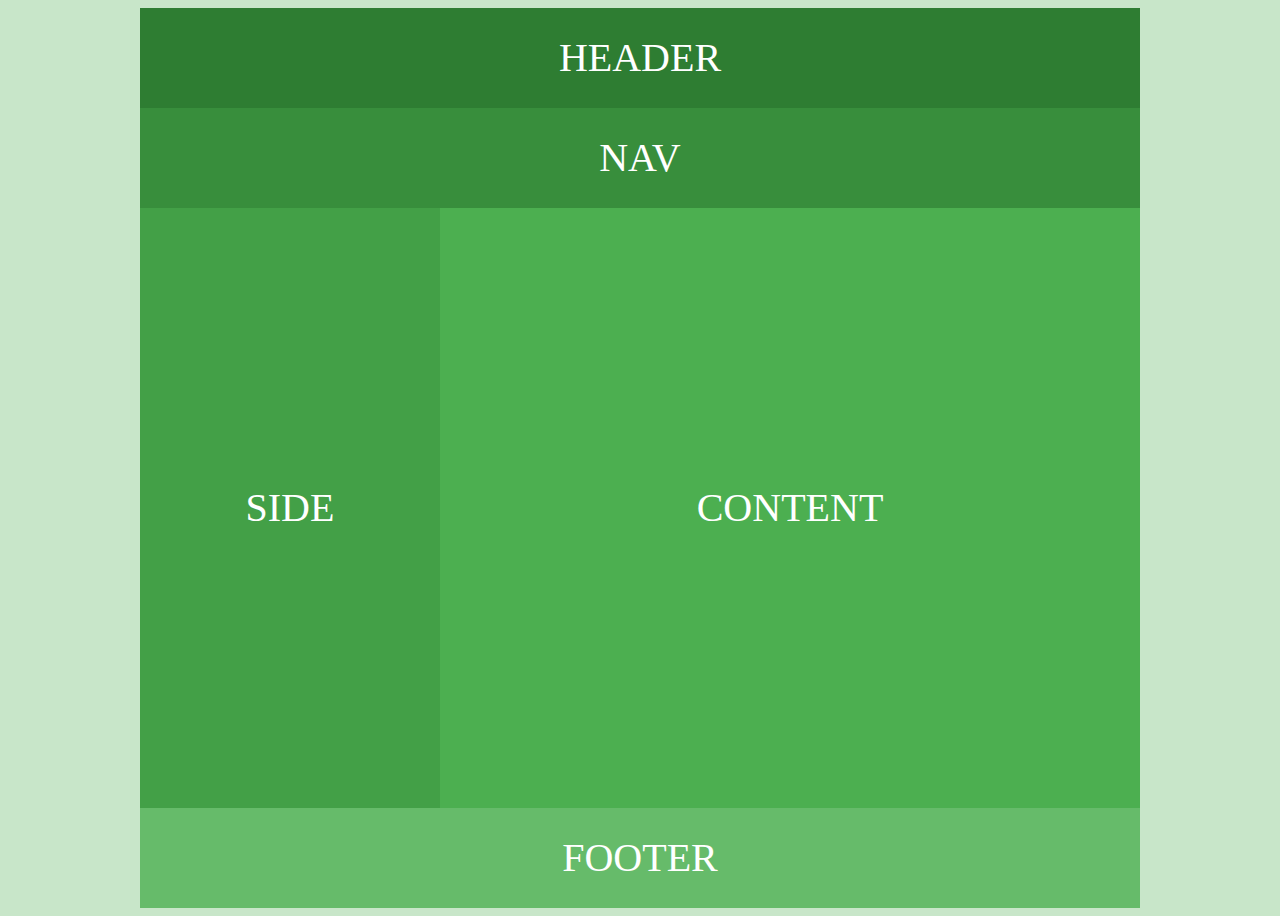
<file: Sample Layout/01.layout01.html>
<!DOCTYPE html>
<html lang="ko">
  <head>
    <meta charset="UTF-8" />
    <meta http-equiv="X-UA-Compatible" content="IE=edge" />
    <meta name="viewport" content="width=device-width, initial-scale=1.0" />
    <title>Document</title>
    <style>
      body {
        background: #c8e6c9;
      }
      #wrap {
        width: 1000px;
        height: 900px;
        margin: 0 auto;
        font-size: 40px;
        color: #fff;
        text-align: center;
        text-transform: uppercase;
      }
      #header {
        width: 1000px;
        height: 100px;
        line-height: 100px;
        background: #2e7d32;
      }
      #nav {
        width: 1000px;
        height: 100px;
        line-height: 100px;
        background: #388e3c;
      }
      #side {
        float: left;
        width: 300px;
        height: 600px;
        line-height: 600px;
        background: #43a047;
      }
      #contents {
        float: left;
        width: 700px;
        height: 600px;
        line-height: 600px;
        background: #4caf50;
      }
      #footer {
        float: left;
        width: 1000px;
        height: 100px;
        line-height: 100px;
        background: #66bb6a;
      }
    </style>
  </head>
  <body>
    <div id="wrap">
      <div id="header">HEADER</div>
      <div id="nav">NAV</div>
      <div id="side">SIDE</div>
      <div id="contents">CONTENT</div>
      <div id="footer">FOOTER</div>
    </div>
  </body>
</html>
</file>
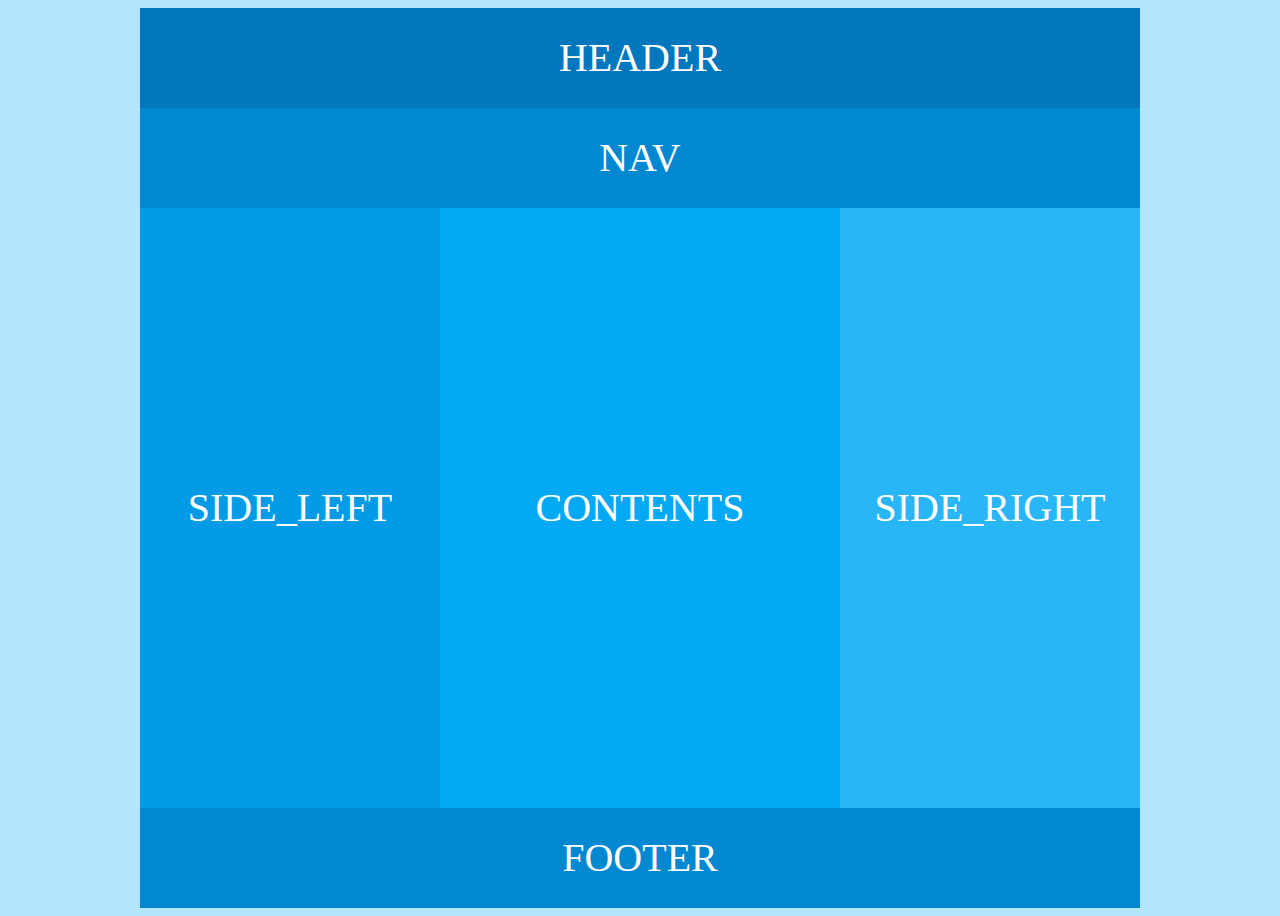
<file: Sample Layout/02.layout02.html>
<!DOCTYPE html>
<html lang="ko">
  <head>
    <meta charset="UTF-8" />
    <meta http-equiv="X-UA-Compatible" content="IE=edge" />
    <meta name="viewport" content="width=device-width, initial-scale=1.0" />
    <title>Document</title>
    <style>
      body {
        background: #b3e5fc;
      }
      #wrap {
        width: 1000px;
        height: 900px;
        margin: 0 auto;
        font-size: 40px;
        color: #fff;
        text-align: center;
        text-transform: uppercase;
      }
      #header {
        width: 1000px;
        height: 100px;
        line-height: 100px;
        background-color: #0277bd;
      }
      #nav {
        width: 1000px;
        height: 100px;
        line-height: 100px;
        background-color: #0288d1;
      }
      #side_left {
        float: left;
        width: 300px;
        height: 600px;
        line-height: 600px;
        background-color: #039be5;
      }
      #contents {
        float: left;
        width: 400px;
        height: 600px;
        line-height: 600px;
        background-color: #03a9f4;
      }
      #side_right {
        float: left;
        width: 300px;
        height: 600px;
        line-height: 600px;
        background-color: #29b6f6;
      }
      #footer {
        clear: both;
        width: 1000px;
        height: 100px;
        line-height: 100px;
        background-color: #0288d1;
      }
    </style>
  </head>
  <body>
    <div id="wrap">
      <div id="header">header</div>
      <div id="nav">nav</div>
      <div id="side_left">side_left</div>
      <div id="contents">contents</div>
      <div id="side_right">side_right</div>
      <div id="footer">footer</div>
    </div>
  </body>
</html>
</file>
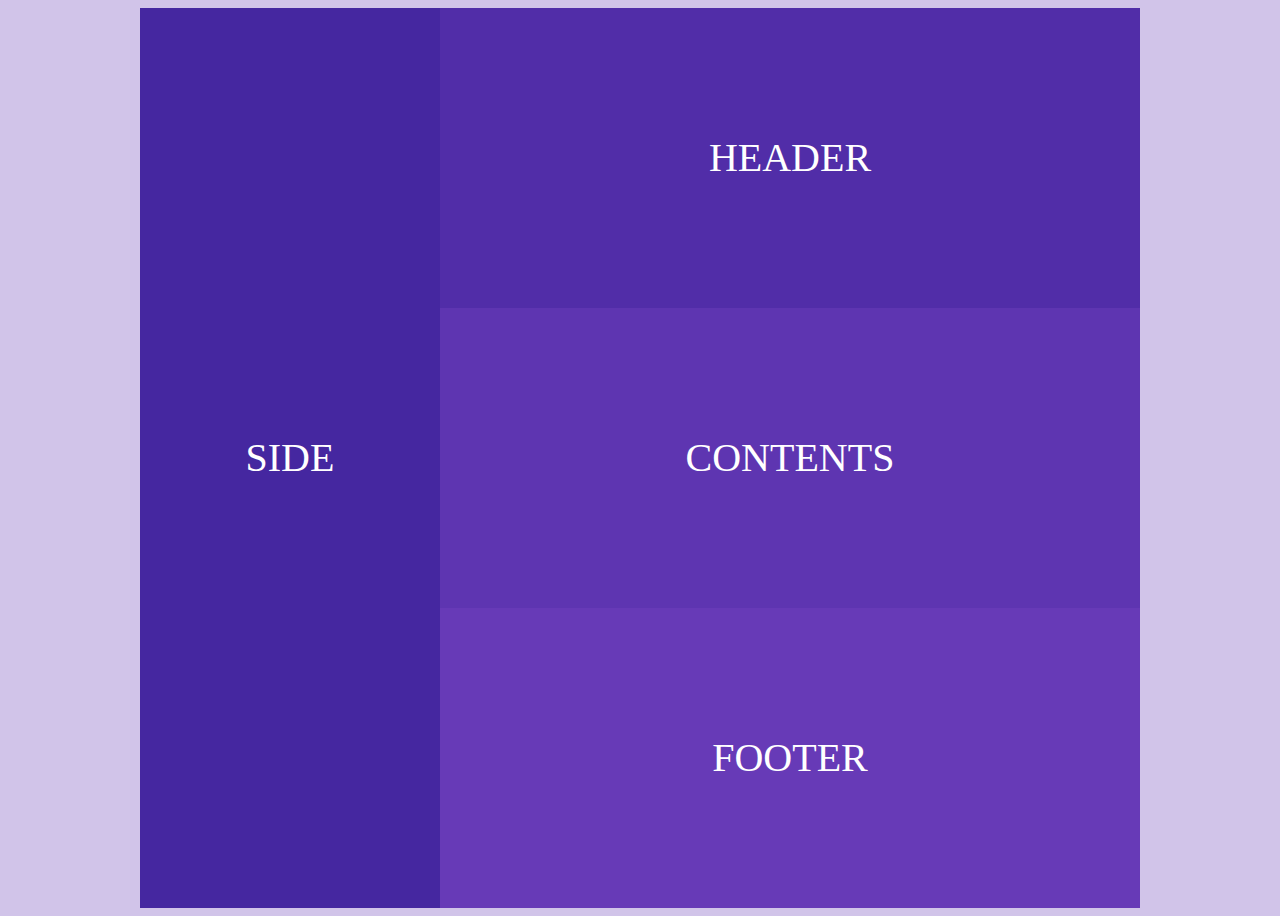
<file: Sample Layout/03.layout03.html>
<!DOCTYPE html>
<html lang="ko">
  <head>
    <meta charset="UTF-8" />
    <meta http-equiv="X-UA-Compatible" content="IE=edge" />
    <meta name="viewport" content="width=device-width, initial-scale=1.0" />
    <title>Document</title>
    <style>
      body {
        background: #d1c4e9;
      }
      #wrap {
        width: 1000px;
        height: 900px;
        margin: 0 auto;
        font-size: 40px;
        color: #fff;
        text-align: center;
        text-transform: uppercase;
      }
      .side {
        float: left;
        width: 300px;
        height: 900px;
        line-height: 900px;
        background-color: #4527a0;
      }
      .header {
        float: left;
        width: 700px;
        height: 300px;
        line-height: 300px;
        background-color: #512da8;
      }
      .contents {
        float: left;
        width: 700px;
        height: 300px;
        line-height: 300px;
        background-color: #5e35b1;
      }
      .footer {
        float: left;
        width: 700px;
        height: 300px;
        line-height: 300px;
        background-color: #673ab7;
      }
    </style>
  </head>
  <body>
    <div id="wrap">
      <div class="side">side</div>
      <div class="header">header</div>
      <div class="contents">contents</div>
      <div class="footer">footer</div>
    </div>
  </body>
</html>
</file>
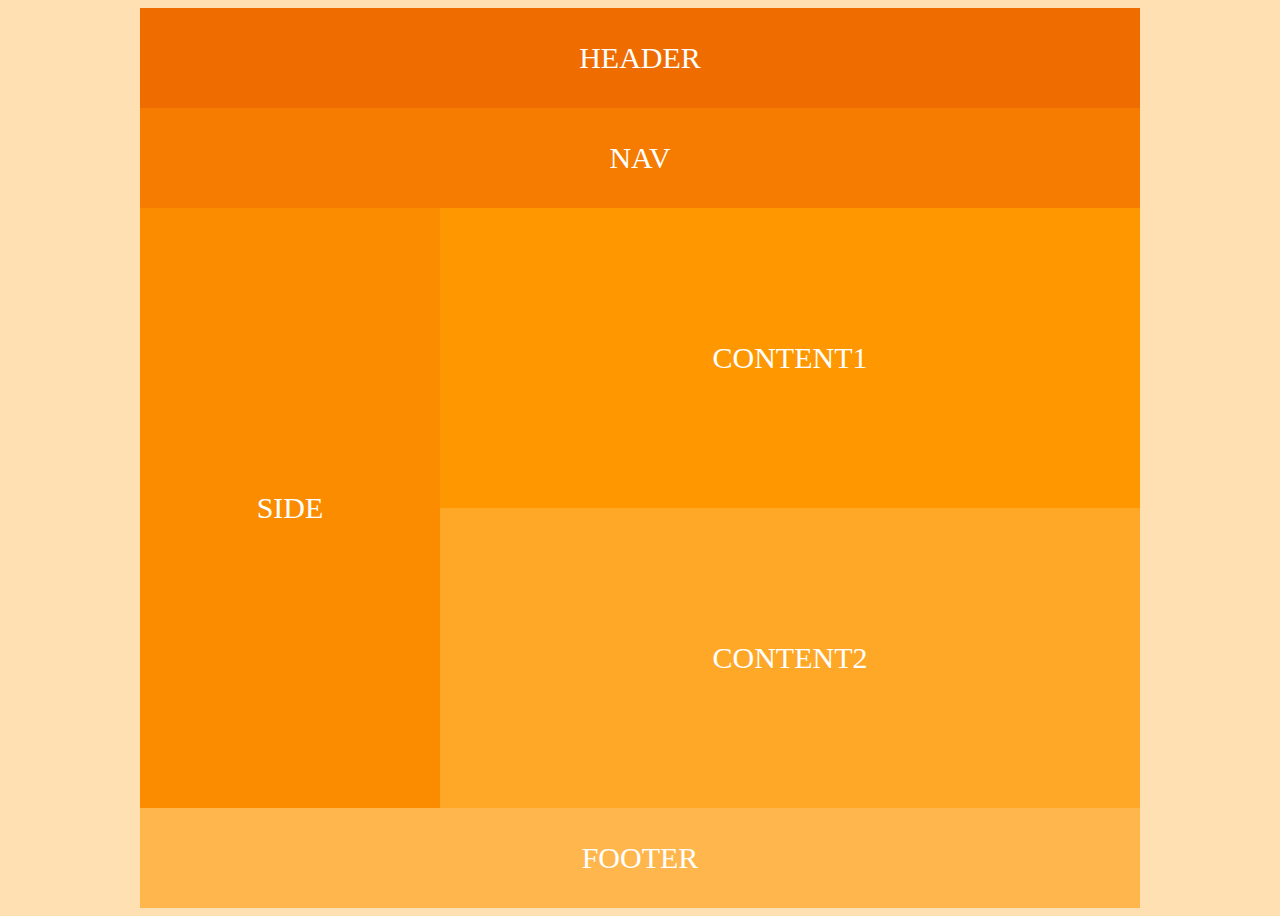
<file: Sample Layout/04.layout04.html>
<!DOCTYPE html>
<html lang="ko">
  <head>
    <meta charset="UTF-8" />
    <meta http-equiv="X-UA-Compatible" content="IE=edge" />
    <meta name="viewport" content="width=device-width, initial-scale=1.0" />
    <title>Document</title>
    <style>
      body {
        background-color: #ffe0b2;
      }
      #wrap {
        width: 1000px;
        height: 900px;
        margin: 0 auto;
        font-size: 30px;
        color: #fff;
        text-align: center;
        text-transform: uppercase;
      }
      .header {
        width: 1000px;
        height: 100px;
        line-height: 100px;
        background: #ef6c00;
      }
      .nav {
        width: 1000px;
        height: 100px;
        line-height: 100px;
        background: #f57c00;
      }
      .side {
        float: left;
        width: 300px;
        height: 600px;
        line-height: 600px;
        background: #fb8c00;
      }
      .content1 {
        float: left;
        width: 700px;
        height: 300px;
        line-height: 300px;
        background: #ff9800;
      }
      .content2 {
        float: left;
        width: 700px;
        height: 300px;
        line-height: 300px;
        background: #ffa726;
      }
      .footer {
        clear: both;
        width: 1000px;
        height: 100px;
        line-height: 100px;
        background: #ffb74d;
      }
    </style>
  </head>
  <body>
    <div id="wrap">
      <div class="header">header</div>
      <div class="nav">nav</div>
      <div class="side">side</div>
      <div class="content1">content1</div>
      <div class="content2">content2</div>
      <div class="footer">footer</div>
    </div>
  </body>
</html>
</file>
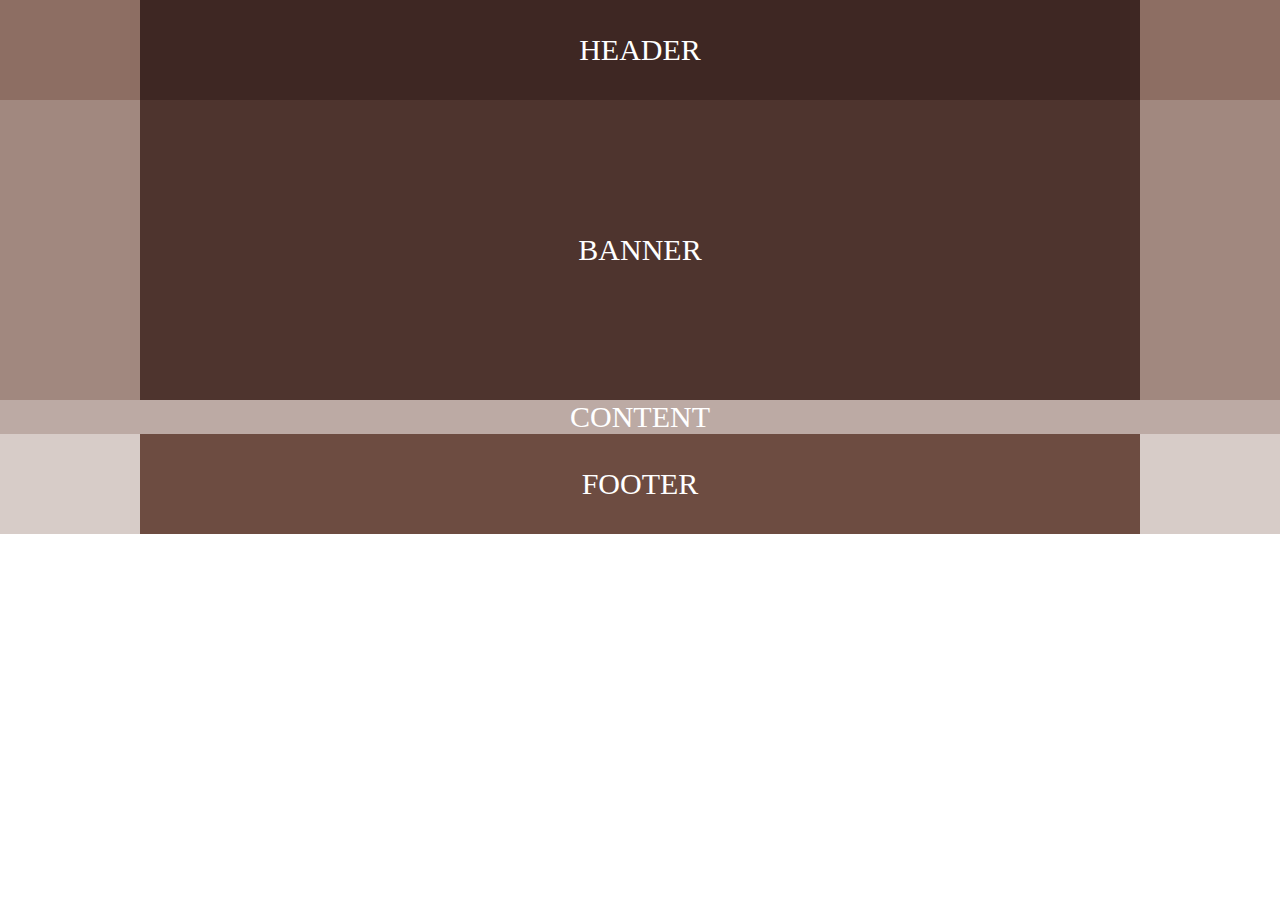
<file: Sample Layout/05.layout05.html>
<!DOCTYPE html>
<html lang="ko">
  <head>
    <meta charset="UTF-8" />
    <meta http-equiv="X-UA-Compatible" content="IE=edge" />
    <meta name="viewport" content="width=device-width, initial-scale=1.0" />
    <title>Document</title>
    <style>
      * {
        margin: 0;
        padding: 0;
      }
      #wrap {
        width: 100%;
        color: #fff;
        font-size: 30px;
        text-align: center;
        text-transform: uppercase;
      }
      #header-wrap {
        width: 100%;
        background-color: #8d6e63;
      }
      #banner-wrap {
        width: 100%;
        background-color: #a1887f;
      }
      #content-wrap {
        width: 100%;
        background-color: #bcaaa4;
      }
      #footer-wrap {
        width: 100%;
        background-color: #d7ccc8;
      }

      .header-container {
        width: 1000px;
        margin: 0 auto;
        height: 100px;
        line-height: 100px;
        background-color: #3e2723;
      }
      .banner-container {
        width: 1000px;
        margin: 0 auto;
        height: 300px;
        line-height: 300px;
        background-color: #4e342e;
      }
      .content-container {
        width: 1000px;
        margin: 0 auto;
        height: 500px;
        line-height: 500px;
        background-color: #5d4037;
      }
      .footer-container {
        width: 1000px;
        margin: 0 auto;
        height: 100px;
        line-height: 100px;
        background-color: #6d4c41;
      }
    </style>
  </head>
  <body>
    <div id="wrap">
      <div id="header-wrap">
        <div class="header-container">header</div>
      </div>
      <div id="banner-wrap">
        <div class="banner-container">banner</div>
      </div>
      <div id="content-wrap">
        <div class="ontent-container">content</div>
      </div>
      <div id="footer-wrap">
        <div class="footer-container">footer</div>
      </div>
    </div>
  </body>
</html>
</file>
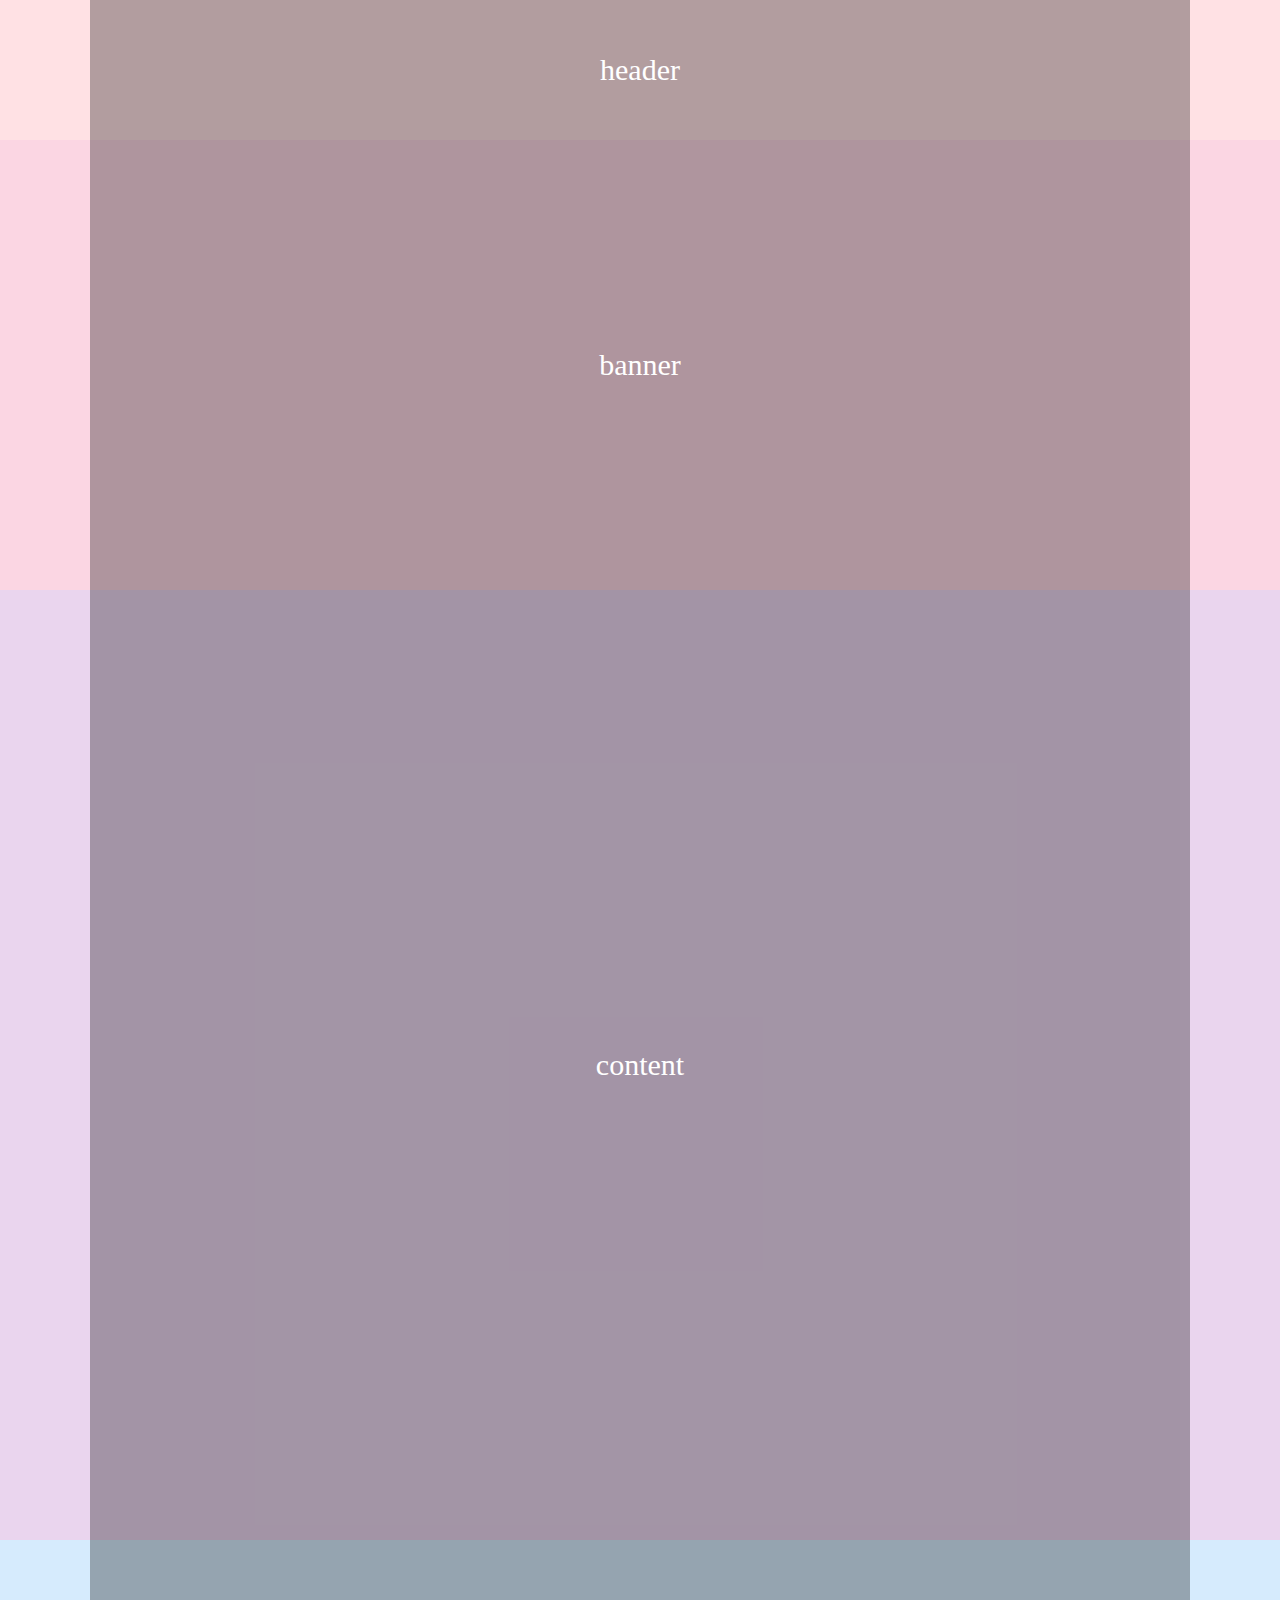
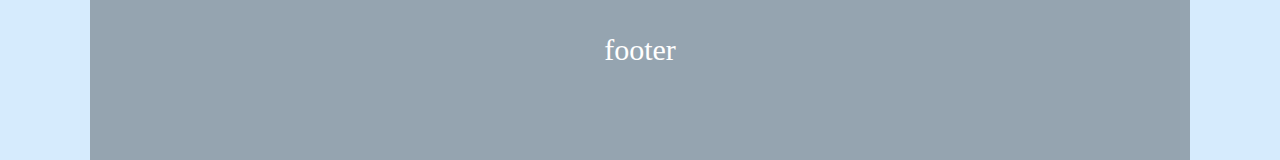
<file: Sample Layout/06.layout06.html>
<!DOCTYPE html>
<html lang="ko">
  <head>
    <meta charset="UTF-8" />
    <meta http-equiv="X-UA-Compatible" content="IE=edge" />
    <meta name="viewport" content="width=device-width, initial-scale=1.0" />
    <title>Document</title>
    <style>
      * {
        margin: 0;
        padding: 0;
      }
      #wrap {
        text-align: center;
        font-size: 30px;
        color: #fff;
      }
      #header {
        height: 140px;
        line-height: 140px;
        background: #ffe1e4;
      }
      #banner {
        height: 450px;
        line-height: 450px;
        background: #fbd6e3;
      }
      #content {
        height: 950px;
        line-height: 950px;
        background: #ead5ee;
      }
      #footer {
        height: 220px;
        line-height: 220px;
        background: #d6ebfd;
      }
      .contaniner {
        width: 1100px;
        margin: 0 auto;
        height: inherit;
        background: rgba(0, 0, 0, 0.3);
      }
    </style>
  </head>
  <body>
    <div id="wrap">
      <div id="header">
        <div class="contaniner">header</div>
      </div>
      <div id="banner">
        <div class="contaniner">banner</div>
      </div>
      <div id="content">
        <div class="contaniner">content</div>
      </div>
      <div id="footer">
        <div class="contaniner">footer</div>
      </div>
    </div>
  </body>
</html>
</file>
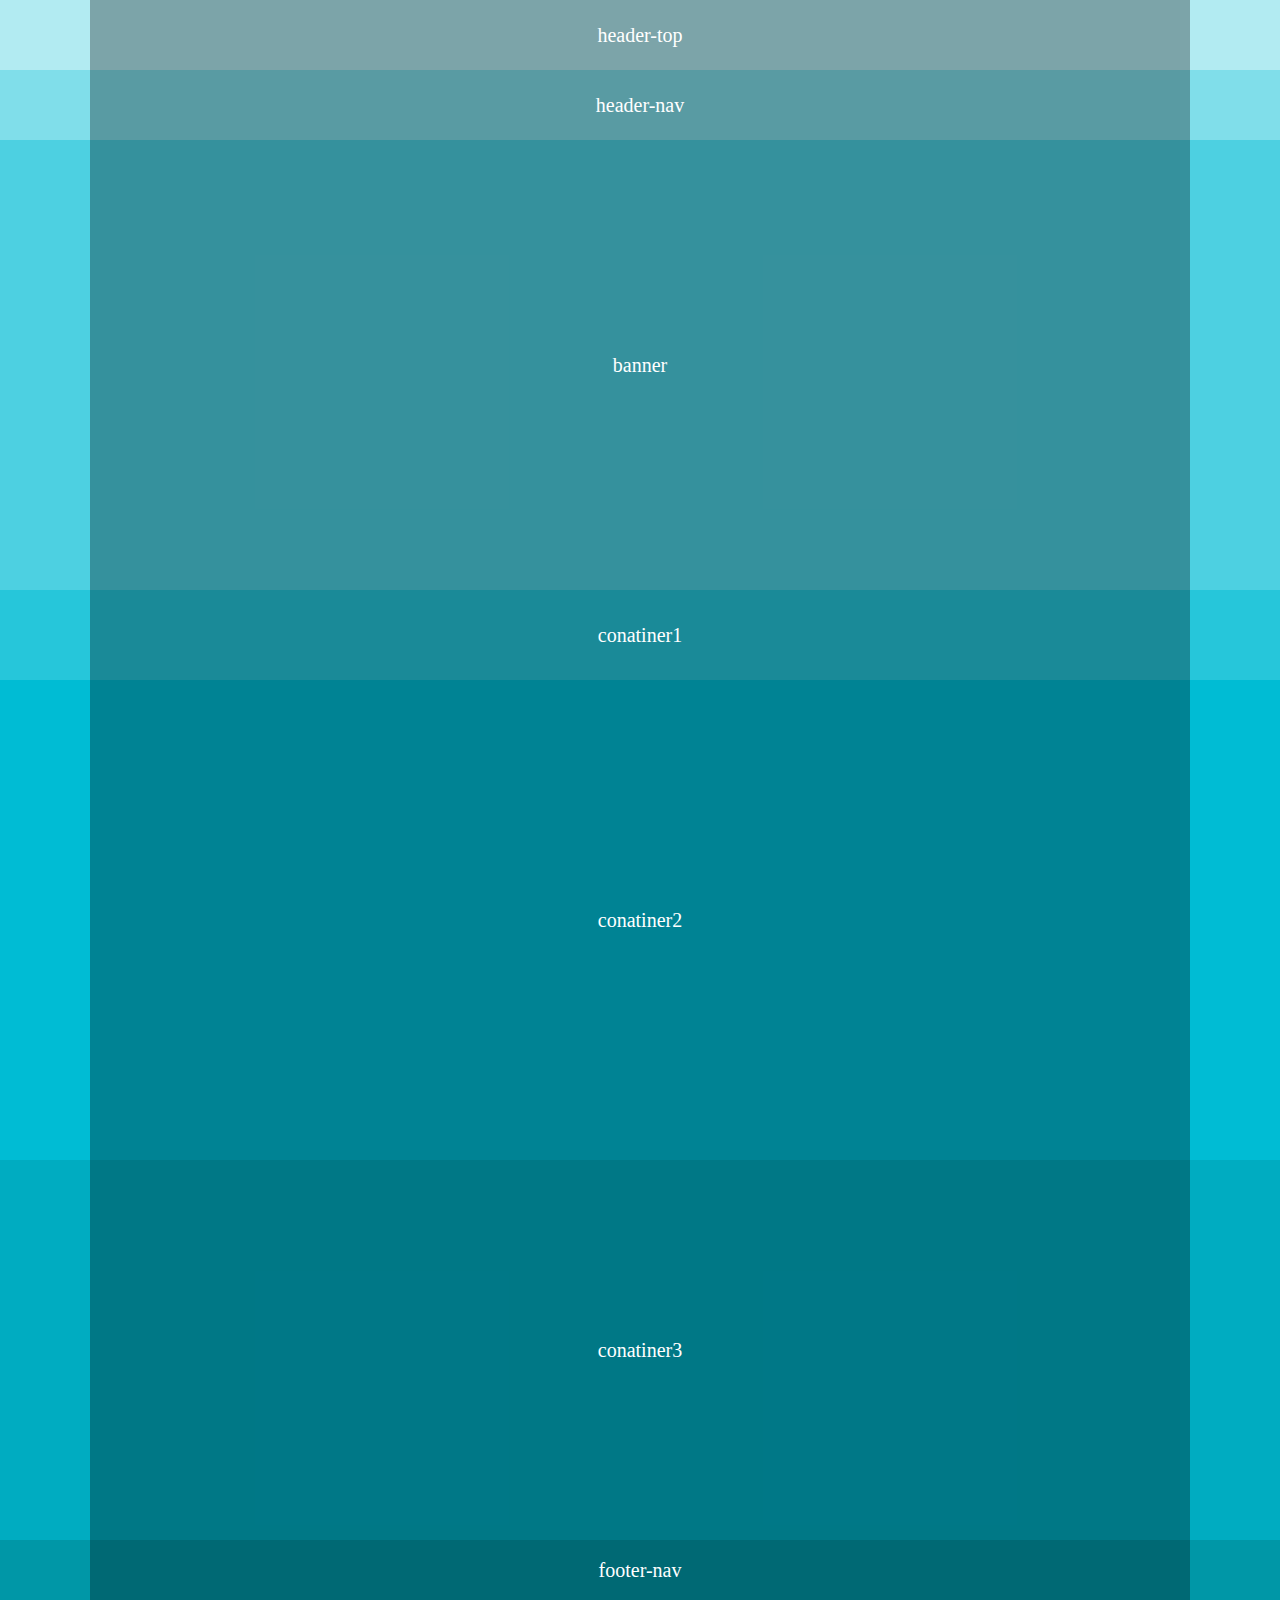
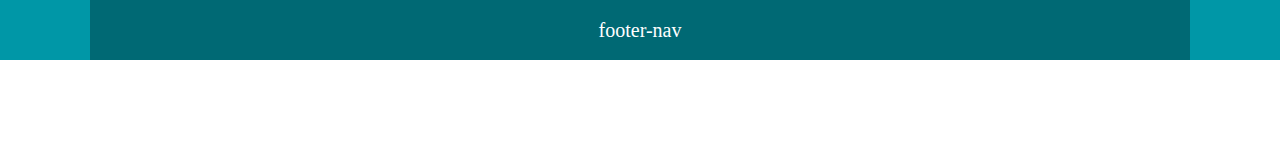
<file: Sample Layout/07.layout.07.html>
<!DOCTYPE html>
<html lang="ko">
  <head>
    <meta charset="UTF-8" />
    <meta http-equiv="X-UA-Compatible" content="IE=edge" />
    <meta name="viewport" content="width=device-width, initial-scale=1.0" />
    <title>Document</title>
    <style>
      /* 리셋 */
      * {
        margin: 0;
        padding: 0;
      }

      /* 전체 레이아웃 */
      #wrap {
        font-size: 20px;
        color: #fff;
        text-align: center;
      }
      #header {
        height: 140px;
      }
      #banner {
        height: 450px;
        line-height: 450px;
        background: #4dd0e1;
      }
      #contents {
        height: 950px;
      }
      #footer {
        height: 220px;
      }

      /* 레이아웃 */
      #header-top {
        height: 70px;
        line-height: 70px;
        background: #b2ebf2;
      }
      #header-nav {
        height: 70px;
        line-height: 70px;
        background: #80deea;
      }
      #content1 {
        height: 90px;
        line-height: 90px;
        background-color: #26c6da;
      }
      #content2 {
        height: 480px;
        line-height: 480px;
        background-color: #00bcd4;
      }
      #content3 {
        height: 380px;
        line-height: 380px;
        background-color: #00acc1;
      }
      #footer-nav {
        height: 60px;
        line-height: 60px;
        background-color: #0097a7;
      }
      #footer-info {
        height: 160px;
        line-height: 160px;
        background-color: #00838f;
      }

      /* 컨테이너 */
      .container {
        width: 1100px;
        margin: 0 auto;
        height: inherit;
        background: rgba(0, 0, 0, 0.3);
      }
    </style>
  </head>
  <body>
    <div id="wrap">
      <div id="header">
        <div id="header-top">
          <div class="container">header-top</div>
        </div>
        <div id="header-nav">
          <div class="container">header-nav</div>
        </div>
      </div>
      <!-- header -->

      <div id="banner">
        <div class="container">banner</div>
      </div>
      <!--banner  -->

      <div id="contents">
        <div id="content1">
          <div class="container">conatiner1</div>
        </div>
        <div id="content2">
          <div class="container">conatiner2</div>
        </div>
        <div id="content3">
          <div class="container">conatiner3</div>
        </div>
      </div>
      <!-- contents -->

      <div id="footer">
        <div id="footer-nav">
          <div class="container">footer-nav</div>
        </div>
        <div id="footer-nav">
          <div class="container">footer-nav</div>
        </div>
      </div>
      <!-- footer -->
    </div>
    <!-- wrap -->
  </body>
</html>
</file>
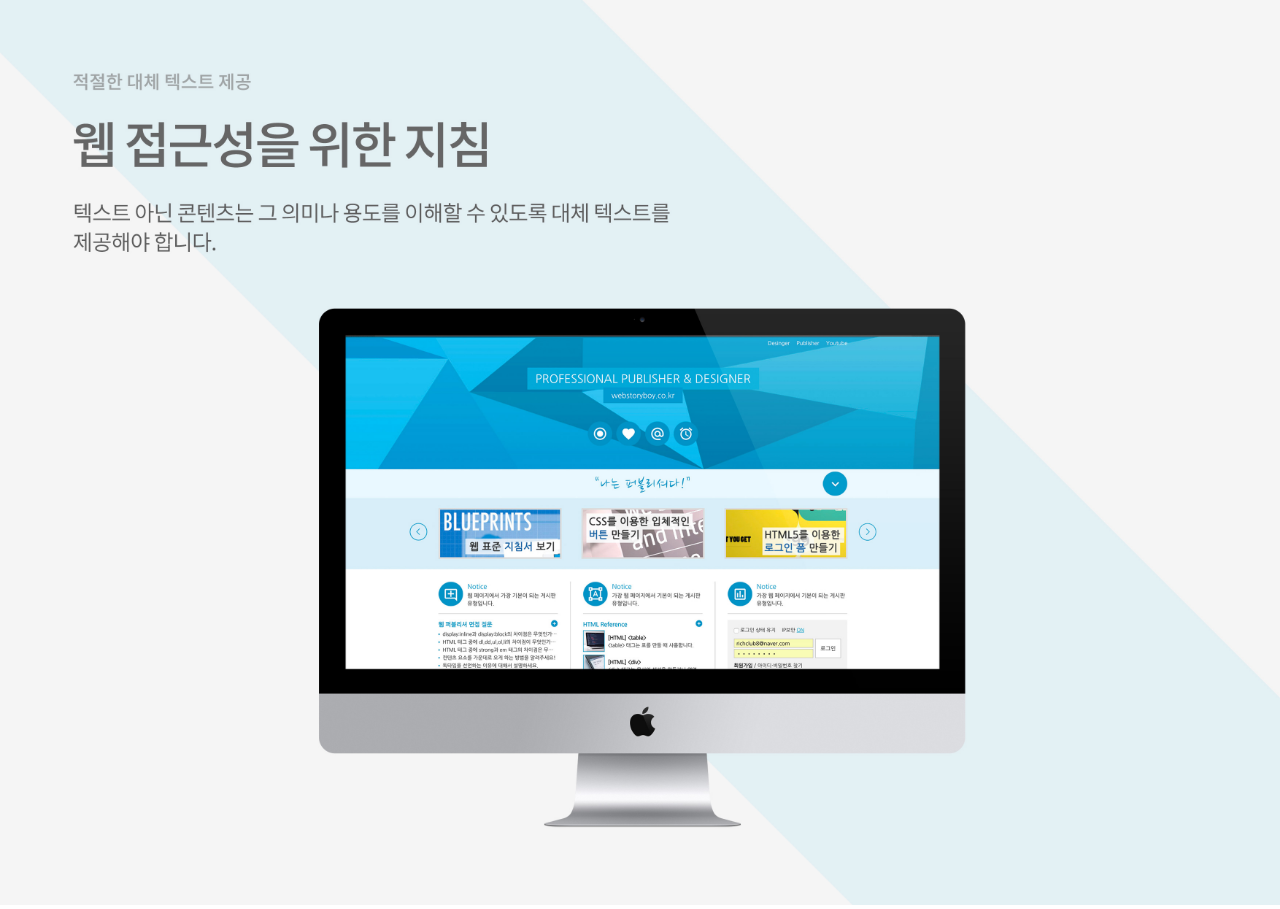
<file: Web/popup.html>
<!DOCTYPE html>
<html lang="ko">
  <head>
    <meta charset="UTF-8" />
    <meta name="author" content="webstoryboy" />
    <meta name="description" content="웹 표준을 준수한 사이트 예제입니다." />
    <meta name="keywords" content="웹표준, 웹접근성, 샘플사이트" />
    <meta name="generator" content="brackets" />
    <title>WEBSTANDARD SITE</title>
    <style>
      * {
        margin: 0;
        padding: 0;
      }
      img {
        width: 100%;
      }
    </style>
  </head>
  <body>
    <div>
      <img src="img/webstandard2.jpg" alt="웹표준2" />
    </div>
  </body>
</html>
</file>
